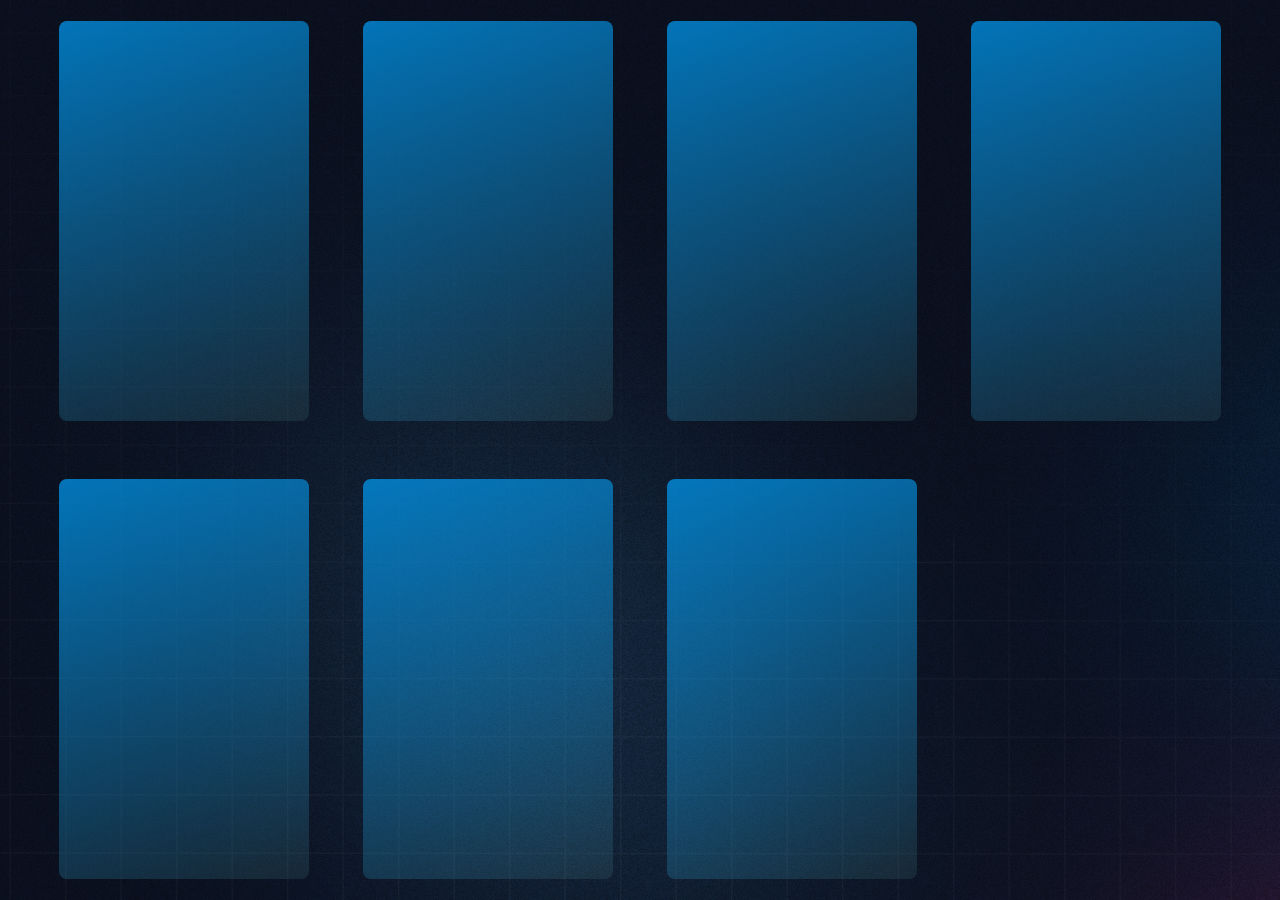
<file: grid/cards/index.html>
<!DOCTYPE html>
<html lang="en">
  <head>
    <meta charset="UTF-8" />
    <meta http-equiv="X-UA-Compatible" content="IE=edge" />
    <meta name="viewport" content="width=device-width, initial-scale=1.0" />
    <link rel="stylesheet" href="style.css" />
    <link rel="stylesheet" href="basic.css" />
    <title>Flex Box</title>
  </head>
  <body>
    <div class="container">
      <div class="box"></div>
      <div class="box"></div>
      <div class="box"></div>
      <div class="box"></div>
      <div class="box"></div>
      <div class="box"></div>
      <div class="box"></div>
    </div>
  </body>
</html>
</file>
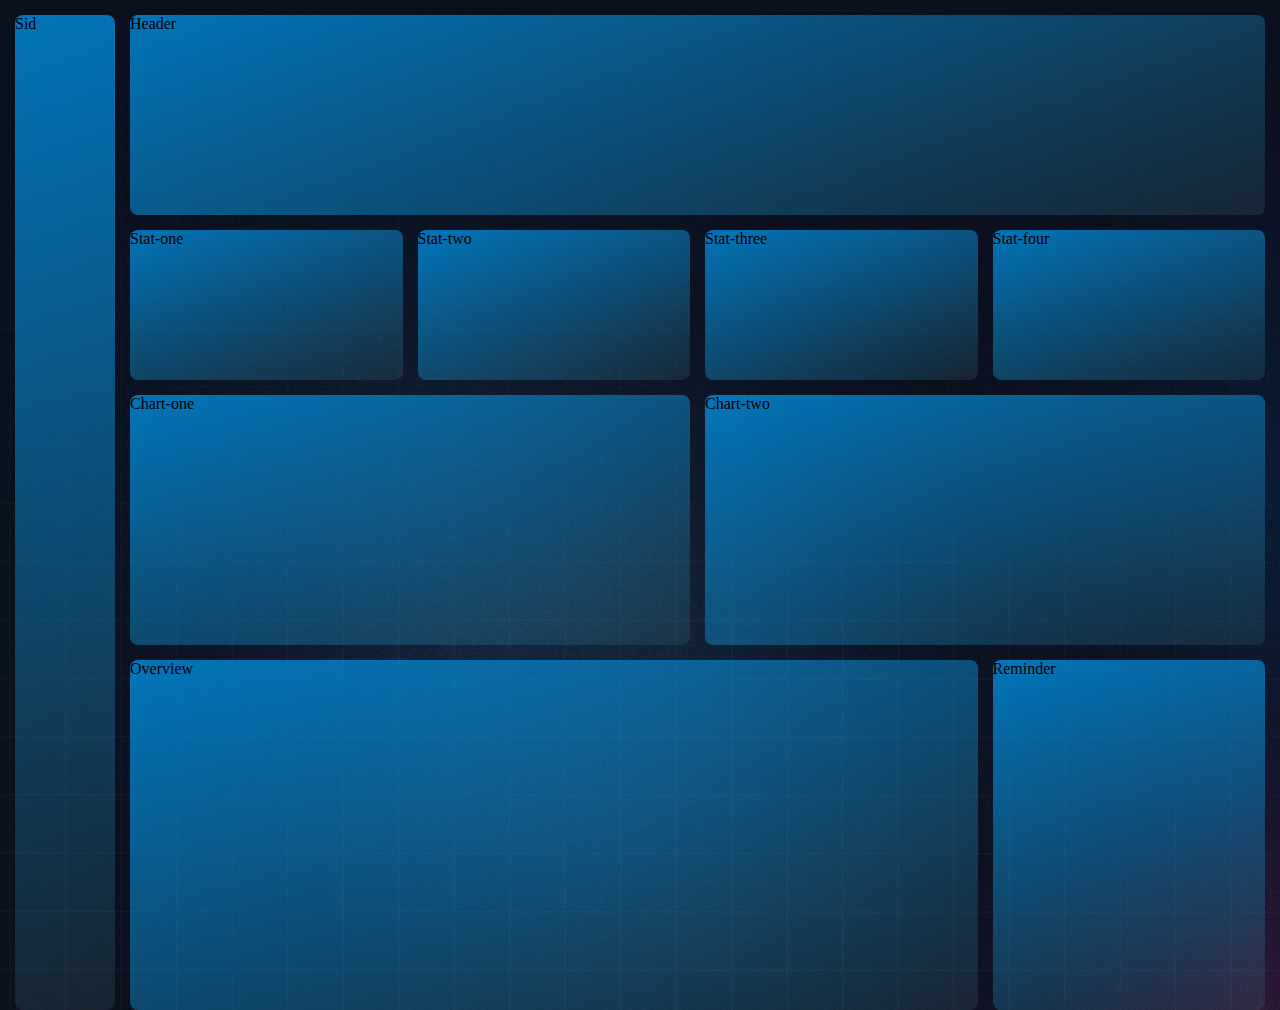
<file: grid/layout/index.html>
<!DOCTYPE html>
<html lang="en">
  <head>
    <meta charset="UTF-8" />
    <meta http-equiv="X-UA-Compatible" content="IE=edge" />
    <meta name="viewport" content="width=device-width, initial-scale=1.0" />
    <link rel="stylesheet" href="style.css" />
    <link rel="stylesheet" href="basic.css" />
    <title>Flex Box</title>
  </head>
  <body>
    <div class="container">
      <div class="box sidebar">Sid</div>
      <div class="box header">Header</div>
      <div class="box stat-one">Stat-one</div>
      <div class="box stat-two">Stat-two</div>
      <div class="box stat-three">Stat-three</div>
      <div class="box stat-four">Stat-four</div>
      <div class="box chart-one">Chart-one</div>
      <div class="box chart-two">Chart-two</div>
      <div class="box overview">Overview</div>
      <div class="box reminder">Reminder</div>
    </div>
  </body>
</html>
</file>
<file: grid/cards/style.css>
.container {
  display: grid;
  max-width: 1200px;
  margin: 0 auto;
  gap: 15px;
  grid-template-columns: repeat(auto-fill, minmax(250px, 1fr));
  place-items: center;
}
</file>
<file: grid/cards/basic.css>
* {
  box-sizing: border-box;
  margin: 0;
  padding: 0;
}

body {
  background-image: url("./images/bg.png");
}

.box {
  background-image: linear-gradient(
    160deg,
    rgba(0, 148, 233, 0.762) 0%,
    rgba(128, 208, 199, 0.1) 100%
  );
  border-radius: 8px;
  height: 400px;
  width: 250px;
}

.container {
  height: 100vh;
  width: 100%;
}
</file>
<file: grid/layout/style.css>
.container {
  display: grid;
  grid-template-columns: 100px repeat(4, 1fr);
  grid-template-rows: 200px 150px 250px 350px;
  gap: 15px;
  padding: 15px;
}

.sidebar {
  grid-row: 1 / -1;
}

.header {
  grid-column: 2 / -1;
}

.chart-one {
  grid-column: 2 / 4;
}

.chart-two {
  grid-column: 4 / -1;
}

.overview {
  grid-column: 2 / 5;
}
</file>
<file: grid/layout/basic.css>
* {
  box-sizing: border-box;
  margin: 0;
  padding: 0;
}

body {
  background-image: url("./images/bg.png");
}

.box {
  background-image: linear-gradient(
    160deg,
    rgba(0, 148, 233, 0.762) 0%,
    rgba(128, 208, 199, 0.1) 100%
  );
  border-radius: 8px;
}

.container {
  height: 100vh;
  width: 100%;
}
</file>
